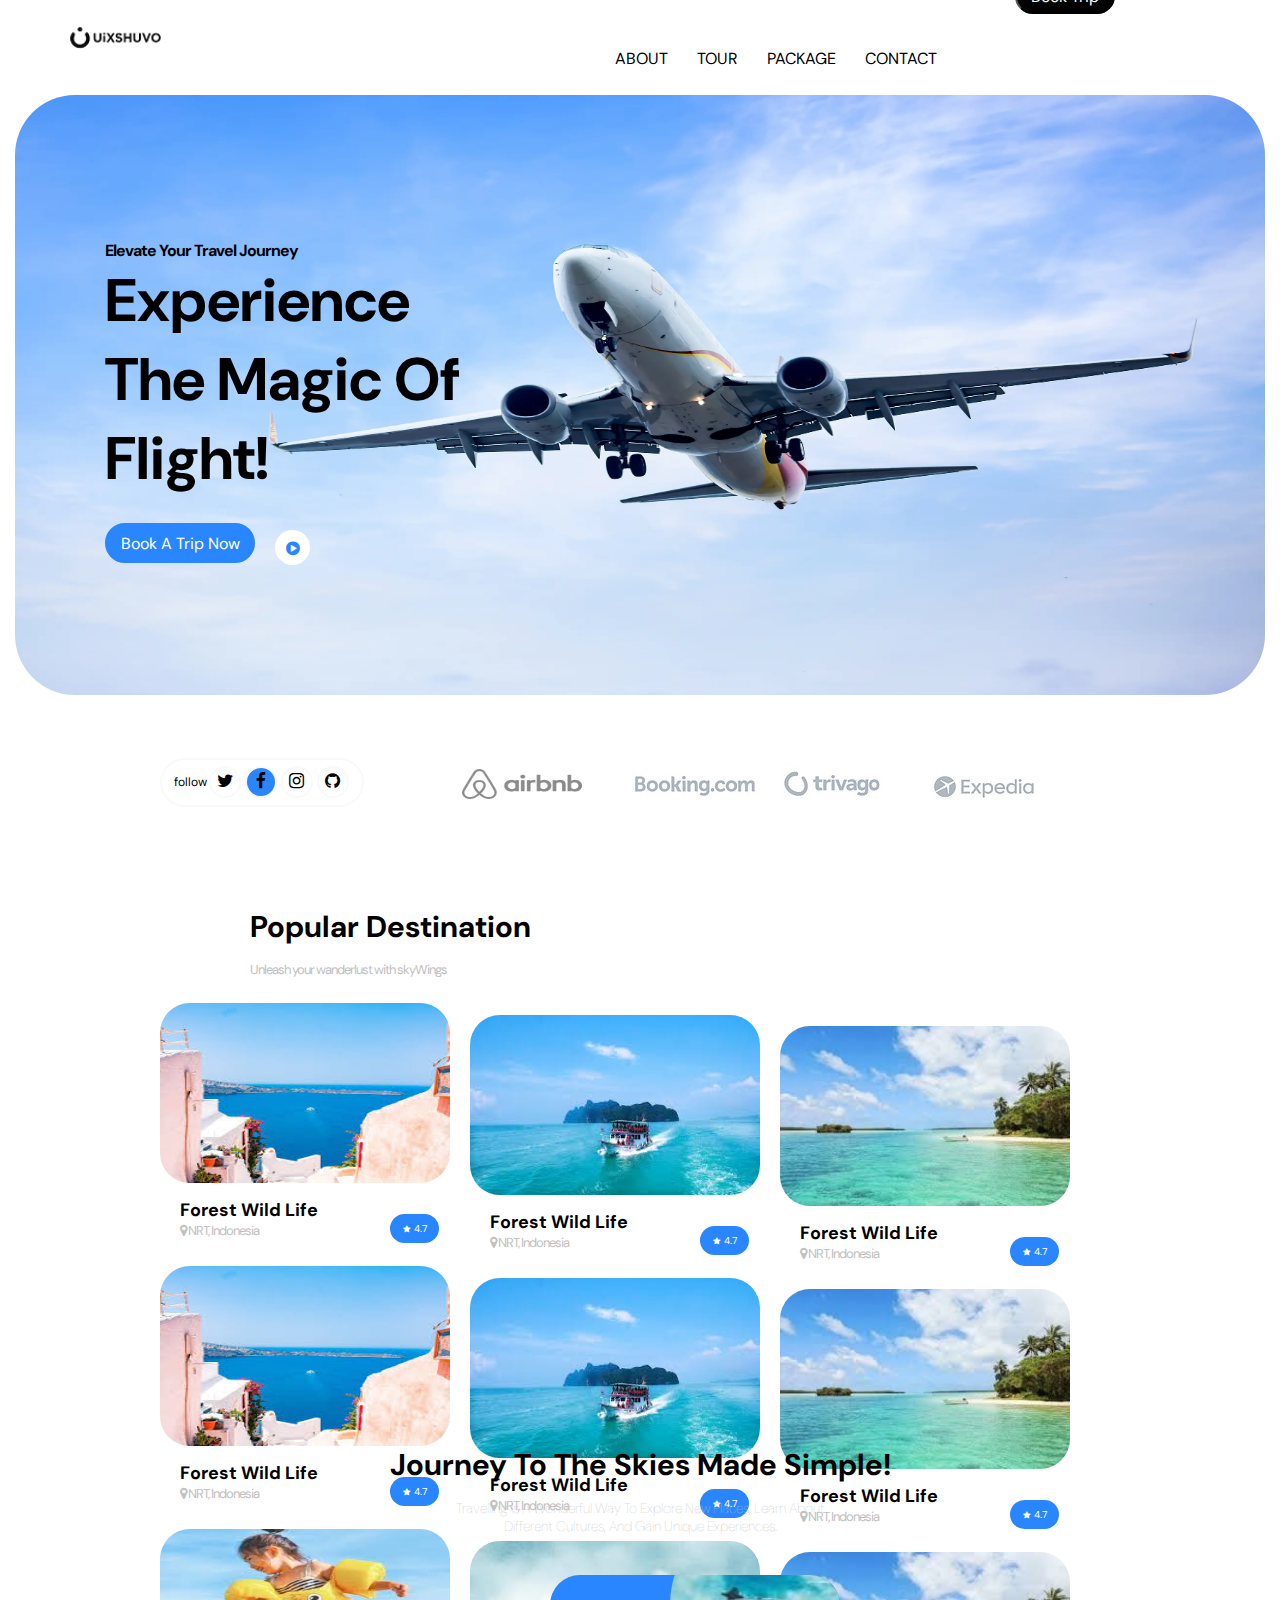
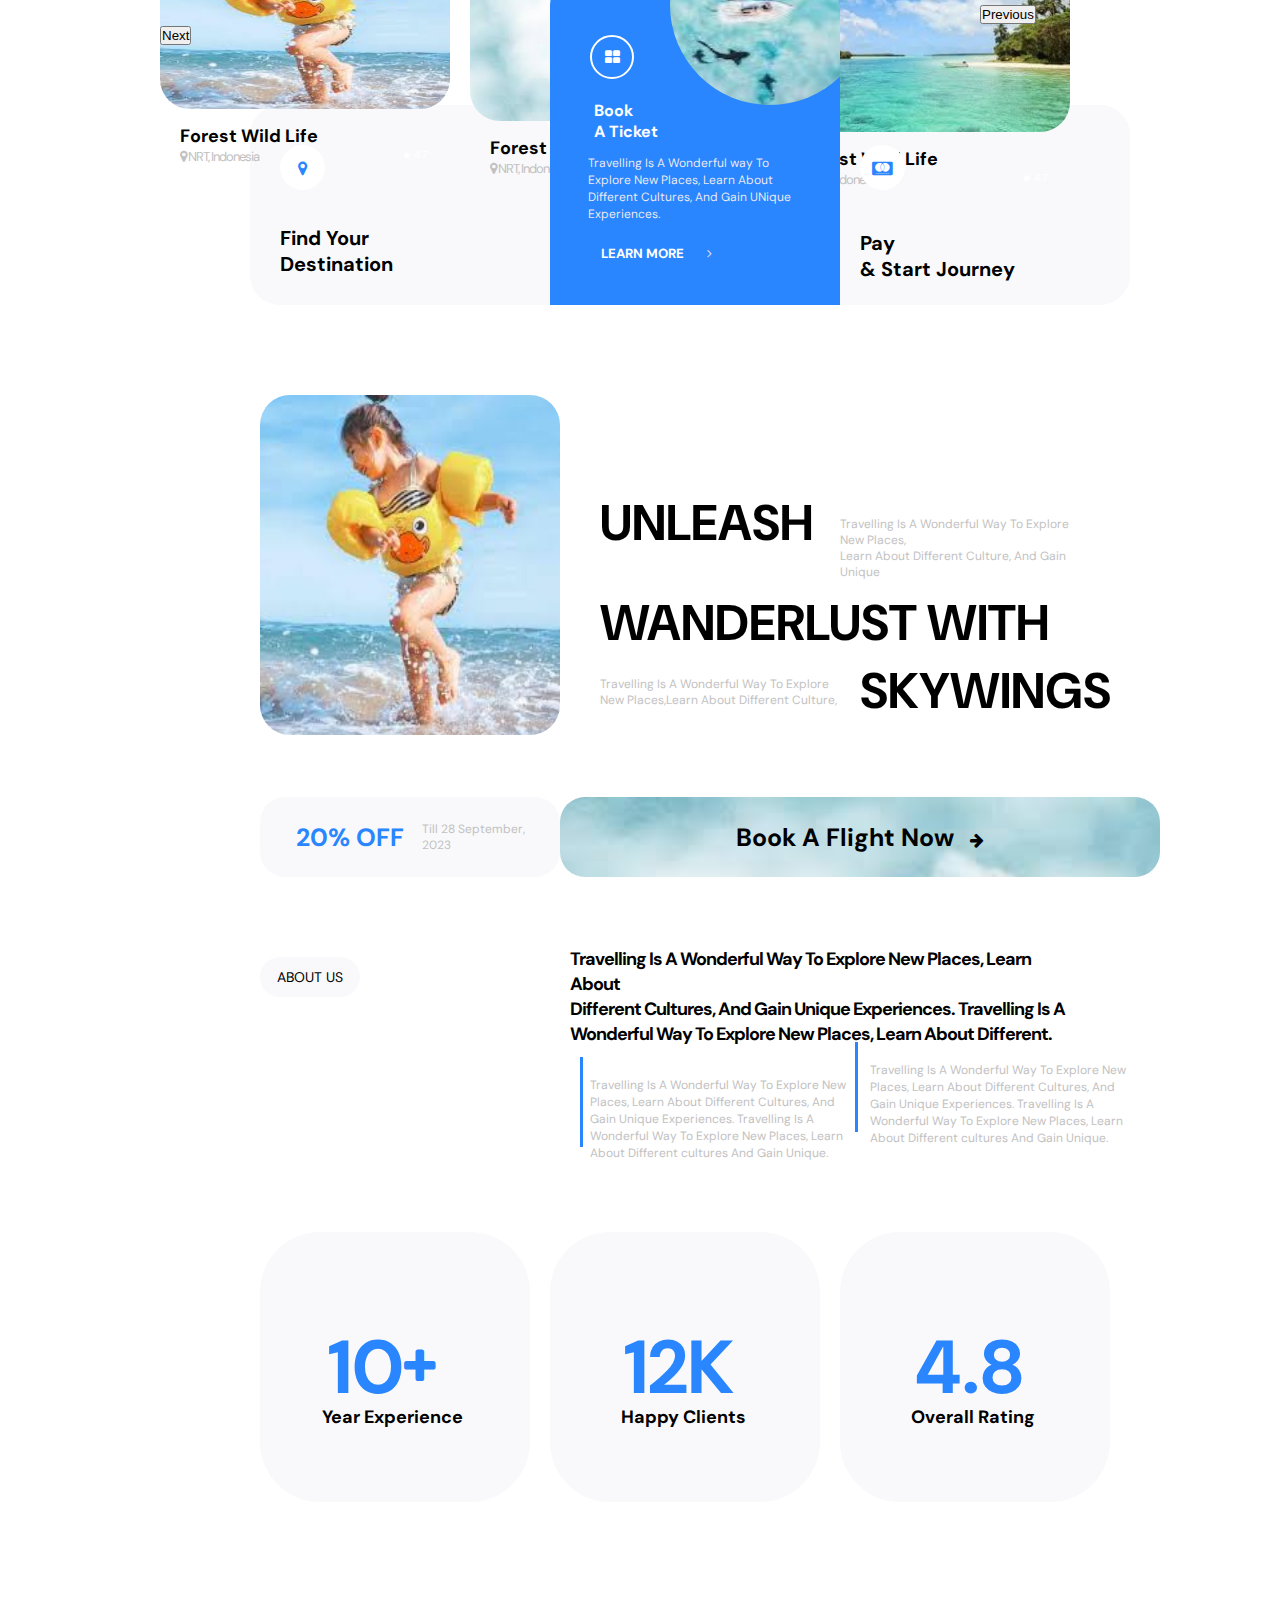
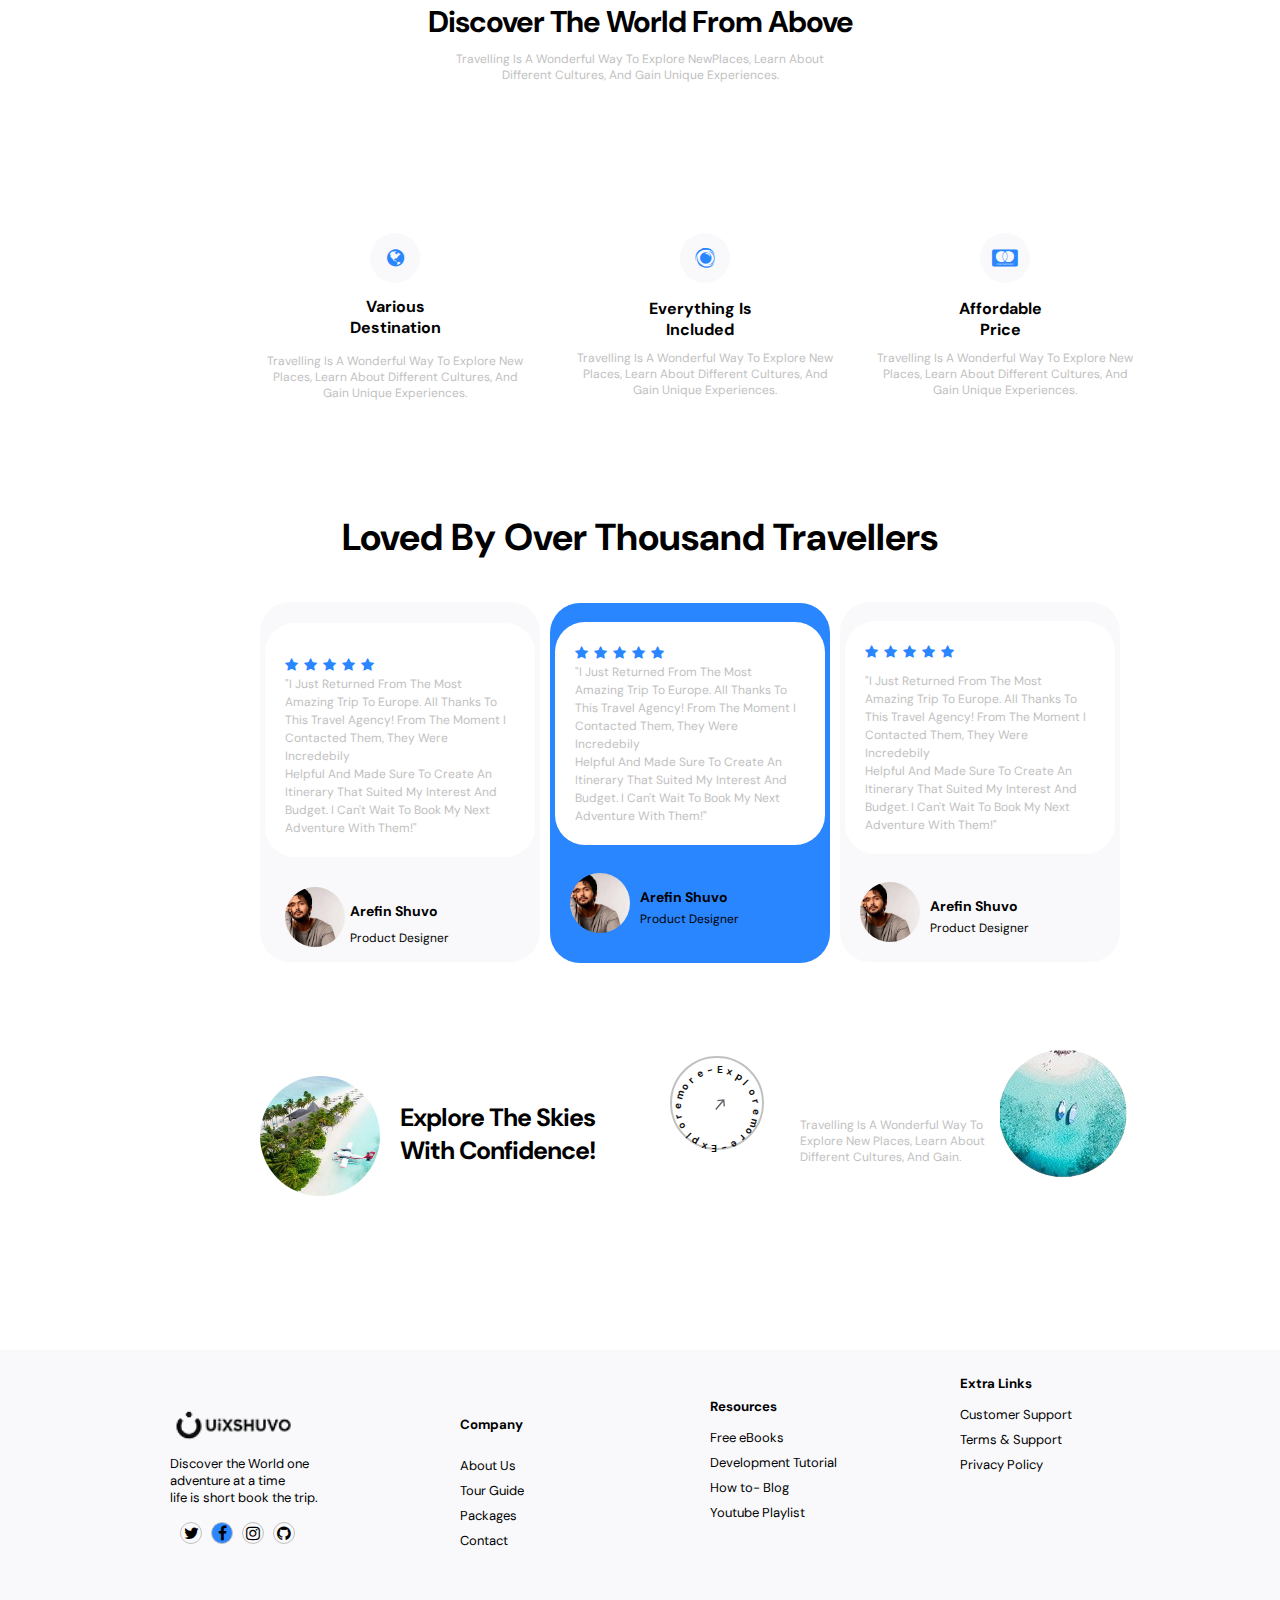
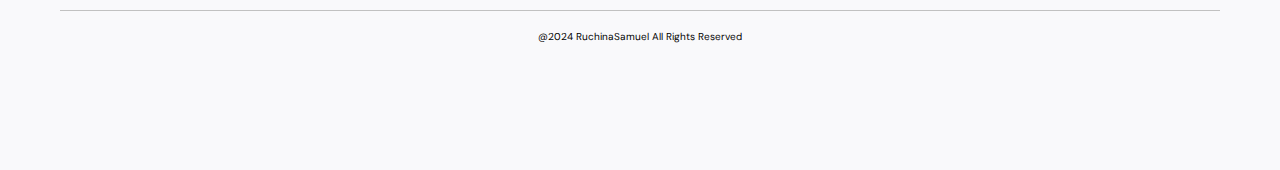
<file: index.html>
<!DOCTYPE html>
<html lang="en">
<head>
<meta charset="UTF-8">
<meta name="viewport" content="width=device-width, initial-scale=1.0">
<title>LANDING PAGE</title>
<link href="https://cdn.jsdelivr.net/npm/bootstrap@5.0.2/dist/css/bootstrap.min.css" rel="stylesheet" integrity="sha384-EVSTQN3/azprG1Anm3QDgpJLIm9Nao0Yz1ztcQTwFspd3yD65VohhpuuCOmLASjC" crossorigin="anonymous">






<link rel="stylesheet" href="index.css">
<link rel="preconnect" href="https://fonts.googleapis.com">
<link rel="preconnect" href="https://fonts.gstatic.com" crossorigin>
<link href="https://fonts.googleapis.com/css2?family=DM+Sans:ital,opsz,wght@0,9..40,100..1000;1,9..40,100..1000&display=swap" rel="stylesheet">
<link rel="stylesheet" href="https://stackpath.bootstrapcdn.com/font-awesome/4.7.0/css/font-awesome.min.css">

<link rel="stylesheet" href="https://fonts.googleapis.com/css2?family=Material+Symbols+Outlined:opsz,wght,FILL,GRAD@24,400,0,0&icon_names=arrow_right_alt" />
</head>
<body>
<div class="header-body">
<header>
<div class="header-img">
<img src="img-logo.png">
</div>

<div class="header-content">
<ul>
<li><a>ABOUT</a></li>
<li><a>TOUR</a></li>
<li><a>PACKAGE</a></li>
<li><a> CONTACT</a></li>
</ul>
<div class="btn">
<button><a>Book Trip</a></button>
</div>
</div>
</header>
</div>

<div class="img-container">
<div class="img-case"> <img src="images.webp"> </div>
<div class="img-text"><h5>Elevate Your Travel Journey</h5>
<h1>Experience <br> The Magic Of <br> Flight!</h1>
<div class="btn1">
<button><a href="#">Book  A Trip Now</a></button>
<div class="icon">
<i class="fa fa-play-circle" aria-hidden="true"></i>
</div>
</div>
</div>
</div>

<div class="icons">

<ul class="socials">
<p>follow</p>
<li><a href="#"><i class="fa fa-twitter"></i></a></li>
<li class="facebook-icon"><a href="https://www.facebook.cSom/deikonshomepage"><i class="fa fa-facebook"></i></a></li>
<li><a href="https://instagram.com/atuma-foods.spices?igshid=YmMyMTA2M2Y="><i class="fa fa-instagram"></i></a></li>

<li><a href="wa.me/message/NPDLCDP7FADSH1"><i class="fa fa-github" aria-hidden="true"></i></a></li>
</ul>
<div class="logo-container">
<div class="logo1">
<img src="logo1.png">
</div>

<div class="logo2">
<img src="logo2.jpg">
</div>
<div class="logo3">
<img src="logo3.jpg">
</div>
<div class="logo4">
<img src="logo4.jpg">
</div>
</div>
</div>    

<div class="body-container">



<div id="bdy1">
<h2>Popular Destination</h2>
<p>Unleash your wanderlust with skyWings </p>
<!-- ..................................... -->
<div id="carouselExampleControlsNoTouching" class="carousel slide" data-bs-touch="false" data-bs-interval="false">
<div class="carousel-inner">
<div class="carousel-item active">
<div class="carousel-img">
<img src="img 2.jpeg"  alt="...">
<h4 class="text1">Forest Wild Life</h4>
<p class="text"><i class="fa fa-map-marker" aria-hidden="true"></i> NRT, Indonesia</p>

<div class="sec-icon"><i class="fa fa-star fa-sm" aria-hidden="true"></i>  <small style="font-size: 10px;"> 4.7</small></div>

</div>
<div class="carousel-img1"><img src="img 1.jpeg" alt="...">
<h4 class="text1">Forest Wild Life</h4>
<p class="text"><i class="fa fa-map-marker" aria-hidden="true"></i> NRT, Indonesia</p>

<div class="sec-icon"><i class="fa fa-star fa-sm" aria-hidden="true"></i>  <small style="font-size: 10px;"> 4.7</small></div>
</div> 
<div class="carousel-img2"><img src="img 3.jpeg"  alt="..."> 
<h4 class="text1">Forest Wild Life</h4>
<p class="text"><i class="fa fa-map-marker" aria-hidden="true"></i> NRT, Indonesia</p>

<div class="sec-icon"><i class="fa fa-star fa-sm" aria-hidden="true"></i>  <small style="font-size: 10px;"> 4.7</small></div>
</div>
</div>


<div class="carousel-item">


<div class="carousel-img">
<img src="img 2.jpeg"  alt="...">
<h4 class="text1">Forest Wild Life</h4>
<p class="text"><i class="fa fa-map-marker" aria-hidden="true"></i> NRT, Indonesia</p>

<div class="sec-icon"><i class="fa fa-star fa-sm" aria-hidden="true"></i>  <small style="font-size: 10px;"> 4.7</small></div>

</div>
<div class="carousel-img1"><img src="img 1.jpeg" alt="...">
    <h4 class="text1">Forest Wild Life</h4>
    <p class="text"><i class="fa fa-map-marker" aria-hidden="true"></i> NRT, Indonesia</p>
    
    <div class="sec-icon"><i class="fa fa-star fa-sm" aria-hidden="true"></i>  <small style="font-size: 10px;"> 4.7</small></div>
</div> 
    <div class="carousel-img2"><img src="img 3.jpeg"  alt="..."> 
        <h4 class="text1">Forest Wild Life</h4>
        <p class="text"><i class="fa fa-map-marker" aria-hidden="true"></i> NRT, Indonesia</p>
        
        <div class="sec-icon"><i class="fa fa-star fa-sm" aria-hidden="true"></i>  <small style="font-size: 10px;"> 4.7</small></div>
    </div>
</div>
<div class="carousel-item">
<div class="carousel-img">
<img src="img 7.jpeg"  alt="...">
<h4 class="text1">Forest Wild Life</h4>
<p class="text"><i class="fa fa-map-marker" aria-hidden="true"></i> NRT, Indonesia</p>

<div class="sec-icon"><i class="fa fa-star fa-sm" aria-hidden="true"></i>  <small style="font-size: 10px;"> 4.7</small></div>

</div>
<div class="carousel-img1"><img src="img 5.jpeg" alt="...">
    <h4 class="text1">Forest Wild Life</h4>
    <p class="text"><i class="fa fa-map-marker" aria-hidden="true"></i> NRT, Indonesia</p>
    
    <div class="sec-icon"><i class="fa fa-star fa-sm" aria-hidden="true"></i>  <small style="font-size: 10px;"> 4.7</small></div>
</div> 
    <div class="carousel-img2"><img src="img 3.jpeg"  alt="..."> 
        <h4 class="text1">Forest Wild Life</h4>
        <p class="text"><i class="fa fa-map-marker" aria-hidden="true"></i> NRT, Indonesia</p>
        
        <div class="sec-icon"><i class="fa fa-star fa-sm" aria-hidden="true"></i>  <small style="font-size: 10px;"> 4.7</small></div>
    </div>
</div>
</div>
<div class="btn-container">
<button class="carousel-control-prev " type="button" data-bs-target="#carouselExampleControlsNoTouching" data-bs-slide="prev">
<span id="span1" class="carousel-control-prev-icon " aria-hidden="true"></span>
<span  class="visually-hidden">Previous</span>
</button>
</div>
<button class="carousel-control-next" type="button" data-bs-target="#carouselExampleControlsNoTouching" data-bs-slide="next">
<span id="span2" class="carousel-control-next-icon" aria-hidden="true"></span>
<span class="visually-hidden">Next</span>
</button>
</div> 
</div>



<!-- .............................................. -->

<!-- <div class="icon1"><i class="fa fa-chevron-left" aria-hidden="true"></i>
</div>
<div class="icon2"><i class="fa fa-chevron-right" aria-hidden="true"></i></div>

<div id="img-section">
<div id="sec1">
<img src="img 10.jpeg">
<h4>Forest Wild Life</h4>
<p><i class="fa fa-map-marker" aria-hidden="true"></i> NRT, Indonesia</p>

<div class="sec-icon"><i class="fa fa-star fa-sm" aria-hidden="true"></i>  <small style="font-size: 10px;"> 4.7</small></div>
</div>
</div>


<div id="sec2">
<img src="img 2.jpeg">
<h4>Forest Wild Life</h4>
<p><i class="fa fa-map-marker" aria-hidden="true"></i> NRT, Indonesia</p>

<div class="sec-icon"><i class="fa fa-star fa-sm" aria-hidden="true"></i>  <small style="font-size: 10px;"> 4.7</small></div>
</div>


<div id="sec3">
<img src="img 3.jpeg">
<h4>Forest Wild Life</h4>
<p><i class="fa fa-map-marker" aria-hidden="true"></i> NRT, Indonesia</p>

<div class="sec-icon"><i class="fa fa-star fa-sm" aria-hidden="true"></i>  <small style="font-size: 10px;"> 4.7</small></div>
</div> -->







<!-- section ends -->

<div id="bdy2">
<div class="paragraph1"><h2>Journey To The Skies Made Simple!</h2></div>
<div class="bdy2-para"><p>Travelling Is A Wonderful Way To Explore New Places, Learn About <br> Different Cultures, And Gain Unique Experiences.</p></div>
<div class="div-container">

<div class="box1"> 
<div class="box1-icon"><i class="fa fa-map-marker" aria-hidden="true"></i></div>
<h4>Find Your <br> Destination</h4>

</div>

<div class="box2">
<div class="img-case"><img src="img 6.jpg"> </div>
<div class="box2-icon"><i class="fa fa-th-large" aria-hidden="true"></i></div>
<h4>Book <br> A Ticket</h4>
<p>Travelling Is A Wonderful way To <br> Explore New Places, Learn About <br> Different Cultures, And Gain UNique <br>Experiences.</p>
<h5>LEARN MORE  <i class="fa fa-angle-right" aria-hidden="true"></i></h5>
</div>

<div class="box3">
<div class="box3-icon3"> <i class="fa fa-cc-mastercard" aria-hidden="true"></i></div>
<h4>Pay <br> & Start Journey</h4>
</div>
</div>
</div>

<!-- section 3 -->
<div class="bdy3">
<div class="bdy3-img"><img src="img 7.jpeg"> 
</div>
<div class="bdy3-text">
<div id="text1">
<h1>UNLEASH </h1> <p>Travelling Is A Wonderful Way To Explore New Places, <br> Learn About Different Culture, And Gain Unique</p></div>

<div class="text2"><h1>WANDERLUST WITH</h1></div>
<div class="text3"> <p>Travelling Is A Wonderful Way To Explore <br> New Places,Learn About Different Culture,</p> <h1> SKYWINGS</h1></div>
</div>
<div class="bdy3-box"><h4>20% OFF</h4>
<p>Till 28 September, <br> 2023</p>
</div>

<div class="bdy3-box2"><h3>Book A Flight Now <i class="fa fa-arrow-right fa-3x" aria-hidden="true"></i></h2></div>
</div>

<!-- section 4 -->
<div class="bdy4">
<div class="bdy4-text">ABOUT US</div>
<h4>Travelling Is A Wonderful Way To Explore New Places, Learn About <br> Different Cultures, And Gain Unique Experiences. Travelling Is A <br> Wonderful Way To Explore New Places, Learn About Different.</h4>


<div class="bdy4-text1"><p>Travelling Is A Wonderful Way To Explore New <br> Places, Learn About  Different Cultures, And <br>Gain Unique Experiences. Travelling Is A <br> Wonderful Way To Explore New Places, Learn <br> About Different cultures And Gain Unique.</p></div>
<div class="line1"></div>

<div class="bdy4-text2"><p>Travelling Is A Wonderful Way To Explore New <br> Places, Learn About  Different Cultures, And <br>Gain Unique Experiences. Travelling Is A <br> Wonderful Way To Explore New Places, Learn <br> About Different cultures And Gain Unique.</p></div>
<div class="line2"></div>
</div>

<!-- section 4 -->
<div class="bdy5">
<div class="bdy5-div"><h1>10 </h1> <i class="fa fa-plus" aria-hidden="true"></i>
<h5>Year Experience</h5>
</div>
<div class="bdy5-div1"><h1>12K</h1> 
<h5>Happy Clients</h5></div>

<div class="bdy5-div2"><h1>4.8</h1> 
<h5>Overall Rating</h5></div>
</div>

<!-- section 5 -->
<div class="bdy6">
    <div class="bdy6-text">
        <h2> Discover The World From Above</h2>
        <p>Travelling Is A Wonderful Way To Explore NewPlaces, Learn About <br>  Different Cultures, And Gain Unique Experiences. </p>
    </div>
 </div>
<!-- ................................. -->
<div class="bdy6-div">
<div class="bdy6-div1"> <div class="div1-icon"><i class="fa fa-globe" aria-hidden="true"></i>  
</div>
<div class="icon-text">
<h5>Various <br> Destination</h5>
<p>Travelling Is A Wonderful Way To Explore New <br>Places, Learn About Different Cultures, And <br> Gain Unique Experiences. </p>
</div>    
</div>


<!-- ........................ -->
<div class="bdy6-div2"> <div class="div2-icon"><i class="fa fa-eercast" aria-hidden="true"></i>
</div>
<div class="icon-text1">
<h5>Everything Is <br> Included</h5>
<p>Travelling Is A Wonderful Way To Explore New <br>Places, Learn About Different Cultures, And <br> Gain Unique Experiences. </p>
</div>    
</div>

<!-- .............................. -->
<div class="bdy6-div3"> <div class="div3-icon"><i class="fa fa-cc-mastercard" aria-hidden="true"></i>
</div>
<div class="icon-text2">
<h5>Affordable <br> Price</h5>
<p>Travelling Is A Wonderful Way To Explore New <br>Places, Learn About Different Cultures, And <br> Gain Unique Experiences. </p>
</div>    
</div>
</div> 

<!-- ............................ -->
<div class="bdy7">
<div class="bdy7-text">
<h2>Loved By Over Thousand Travellers</h2>
</div>
<div class="bdy7-col1">
<div class="bdy7-content">
<i class="fa fa-star" aria-hidden="true"></i>
<i class="fa fa-star" aria-hidden="true"></i>
<i class="fa fa-star" aria-hidden="true"></i>
<i class="fa fa-star" aria-hidden="true"></i>
<i class="fa fa-star" aria-hidden="true"></i>

<div class="bdy7-contenttext">
<p>"I Just Returned From The Most <br> Amazing Trip To Europe. All Thanks To <br> This Travel Agency! From The Moment I <br> Contacted Them, They Were Incredebily <br> Helpful And Made Sure To Create An <br> Itinerary That Suited My Interest And <br> Budget. I Can't Wait To Book My Next <br> Adventure With Them!" </p>
</div>
</div>
</div>
<div class="img-case">
    <div class="img-container"><img src="img dp.jpg"></div>
<h4>Arefin Shuvo</h4>
<p>Product Designer</p>
</div>


<!-- ................... -->
 <div class="col2-container">
<div class="bdy7-col2">
<div class="bdy7-content1">
<i class="fa fa-star" aria-hidden="true"></i>
<i class="fa fa-star" aria-hidden="true"></i>
<i class="fa fa-star" aria-hidden="true"></i>
<i class="fa fa-star" aria-hidden="true"></i>
<i class="fa fa-star" aria-hidden="true"></i>
<div class="bdy7-contenttext1">
<p>"I Just Returned From The Most <br> Amazing Trip To Europe. All Thanks To <br> This Travel Agency! From The Moment I <br> Contacted Them, They Were Incredebily <br> Helpful And Made Sure To Create An <br> Itinerary That Suited My Interest And <br> Budget. I Can't Wait To Book My Next <br> Adventure With Them!" </p>
</div>
</div>
</div>
<div class="img-case1"><img src="img dp.jpg">
<h4>Arefin Shuvo</h4>
<p>Product Designer</p>
</div>
</div>
<!-- .......................... -->
<div class="col3-container">
<div class="bdy7-col3">
<div class="bdy7-content2">
<i class="fa fa-star" aria-hidden="true"></i>
<i class="fa fa-star" aria-hidden="true"></i>
<i class="fa fa-star" aria-hidden="true"></i>
<i class="fa fa-star" aria-hidden="true"></i>
<i class="fa fa-star" aria-hidden="true"></i>
<div class="bdy7-contenttext2">
<p>"I Just Returned From The Most <br> Amazing Trip To Europe. All Thanks To <br> This Travel Agency! From The Moment I <br> Contacted Them, They Were Incredebily <br> Helpful And Made Sure To Create An <br> Itinerary That Suited My Interest And <br> Budget. I Can't Wait To Book My Next <br> Adventure With Them!" </p>
</div>
</div>
</div>
<div class="img-case2"><img src="img dp.jpg">
<h4>Arefin Shuvo</h4>
<p>Product Designer</p>
</div>
</div>
</div>
<!-- ......................... -->
<div class="bdy8">
<div class="bdy8-imgcase"><img src="img 8.jpeg">
</div>
<div class="bdy8-text">
<h5>Explore The Skies <br> With Confidence!</h5>
</div>

</div> 


<div class="bdy8-text2">
    <p>Travelling Is A Wonderful Way To <br> Explore New Places, Learn About <br>Different Cultures, And  Gain. </p>
    <img src="imaages2.png">
</div>


<div class="bdy8-text1">
    <p>
        <!-- Split each character into its own span to rotate it -->
        <span>E</span>
        <span>x</span>
        <span>p</span>
        <span>l</span>
        <span>o</span>
        <span>r</span>
        <span>e</span>
        <span>m</span>
        <span>o</span>
        <span>r</span>
        <span>e</span>
         <span>-</span>
        <span>E</span>
        <span>x</span>
        <span>p</span>
        <span>l</span>
        <span>o</span>
        <span>r</span>
        <span>e</span>
        <span>m</span>
        <span>o</span>
        <span>r</span>
        <span>e</span>
        <span>-</span>
         <span> </span>
    
     
    </p>
   <div class="speed"> 

    <svg xmlns="http://www.w3.org/2000/svg" height="25px" viewBox="0 -960 960 960" width="20px" fill="#5f6368"><path d="m560-241.33-47.33-47.34L672-448H160v-66.67h512l-160-160L559.33-722 800-481.33l-240 240Z"/></svg>
    </div> 
  
</div>
</div>

<div class="footer-container">
<footer>
    <div class="footer-logo">
 <div class="footer-img"><img src="img-logo.png"></div>
 <div class="footer-text"><p>Discover the World one <br>adventure at a time <br> life is short book the trip.</p></div>
    </div>

<div class="footer-icons">

<ul class="footer-socials">
<li><a href="#"><i class="fa fa-twitter"></i></a></li>
<li class="facebook-icon"><a href="https://www.facebook.cSom/deikonshomepage"><i class="fa fa-facebook"></i></a></li>
<li><a href="https://instagram.com/atuma-foods.spices?igshid=YmMyMTA2M2Y="><i class="fa fa-instagram"></i></a></li>

<li><a href="wa.me/message/NPDLCDP7FADSH1"><i class="fa fa-github" aria-hidden="true"></i></a></li>
</ul>
</div>    


<div class="footer-content">
    <h5>Company</h5>
<ul>
<li><a>About Us</a></li>
<li><a>Tour Guide</a></li>
<li><a>Packages</a></li>
<li><a> Contact</a></li>
</ul>
</div>  
 

<div class="footer-content1">
    <h5>Resources</h5>
<ul>
<li><a>Free eBooks</a></li>
<li><a>Development Tutorial</a></li>
<li><a>How to- Blog</a></li>
<li><a> Youtube Playlist</a></li>
</ul>
</div> 

<div class="footer-content2">
    <h5>Extra Links</h5>
<ul>
<li><a>Customer Support</a></li>
<li><a>Terms & Support</a></li>
<li><a>Privacy Policy</a></li>
</ul>
</div> 

     
</footer>
<div class="btm-footer"> <p> @2024 RuchinaSamuel All Rights Reserved </p></div> 
</div>


<!-- ................................. -->

 

<script src="https://cdn.jsdelivr.net/npm/@popperjs/core@2.9.2/dist/umd/popper.min.js" integrity="sha384-IQsoLXl5PILFhosVNubq5LC7Qb9DXgDA9i+tQ8Zj3iwWAwPtgFTxbJ8NT4GN1R8p" crossorigin="anonymous"></script>
    <script src="https://cdn.jsdelivr.net/npm/bootstrap@5.0.2/dist/js/bootstrap.min.js" integrity="sha384-cVKIPhGWiC2Al4u+LWgxfKTRIcfu0JTxR+EQDz/bgldoEyl4H0zUF0QKbrJ0EcQF" crossorigin="anonymous"></script> 
</body>
</html>
</file>
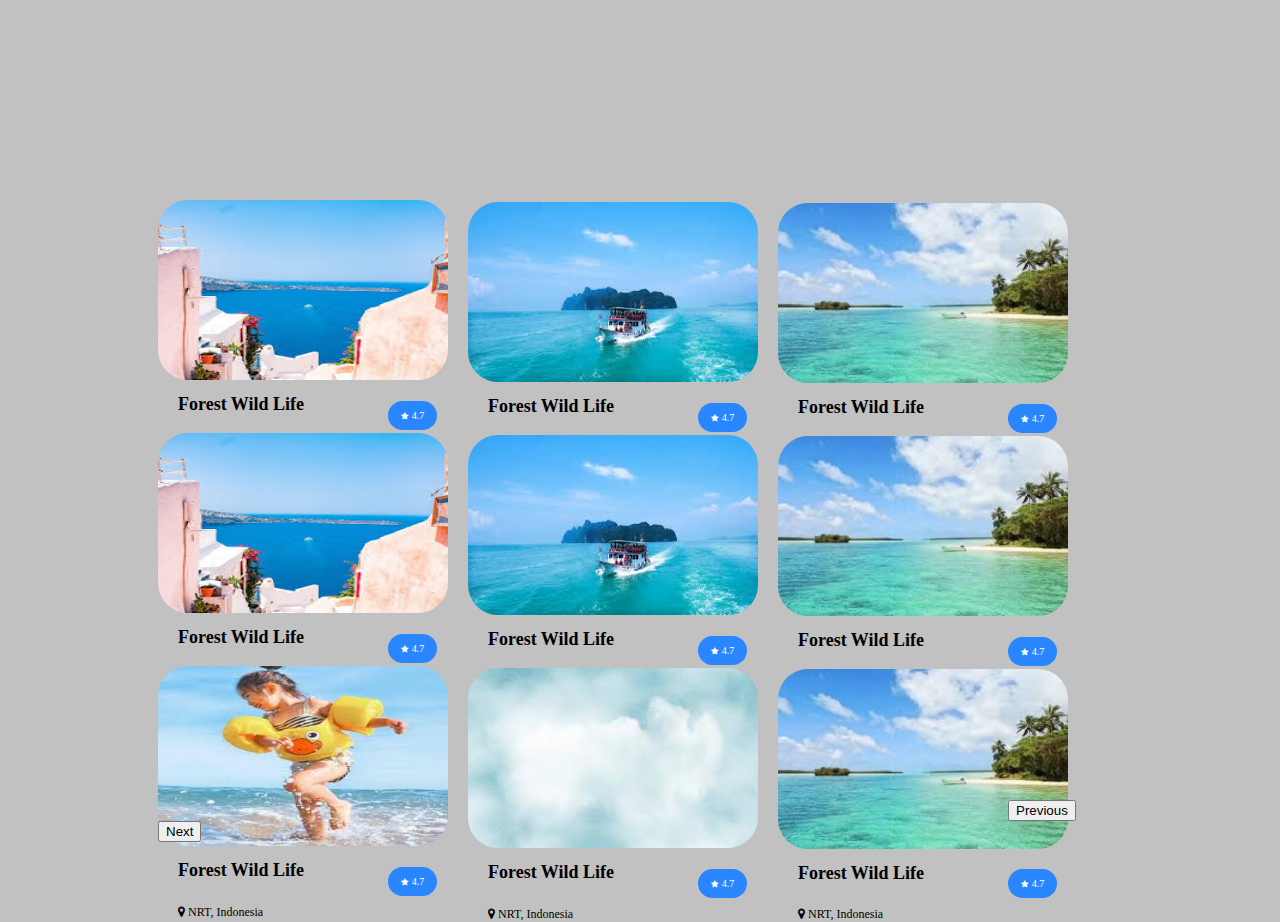
<file: index2.html>
<!DOCTYPE html>
<html lang="en">
<head>
    <meta charset="UTF-8">
    <meta name="viewport" content="width=device-width, initial-scale=1.0">
    <title>Document</title>
    <link href="https://cdn.jsdelivr.net/npm/bootstrap@5.0.2/dist/css/bootstrap.min.css" rel="stylesheet" integrity="sha384-EVSTQN3/azprG1Anm3QDgpJLIm9Nao0Yz1ztcQTwFspd3yD65VohhpuuCOmLASjC" crossorigin="anonymous">


    <link rel="preconnect" href="https://fonts.googleapis.com">
    <link rel="preconnect" href="https://fonts.gstatic.com" crossorigin>
    <link href="https://fonts.googleapis.com/css2?family=DM+Sans:ital,opsz,wght@0,9..40,100..1000;1,9..40,100..1000&display=swap" rel="stylesheet">
    <link rel="stylesheet" href="https://stackpath.bootstrapcdn.com/font-awesome/4.7.0/css/font-awesome.min.css">





    <link rel="stylesheet" href="index2.css">
   
</head>
<body>
    <div id="carouselExampleControlsNoTouching" class="carousel slide" data-bs-touch="false" data-bs-interval="false">
        <div class="carousel-inner">
          <div class="carousel-item active">
            <div class="carousel-img">
           <img src="img 2.jpeg"  alt="...">
           <h4 class="text1">Forest Wild Life</h4>
           <p class="text"><i class="fa fa-map-marker" aria-hidden="true"></i> NRT, Indonesia</p>
           
           <div class="sec-icon"><i class="fa fa-star fa-sm" aria-hidden="true"></i>  <small style="font-size: 10px;"> 4.7</small></div>
        
        </div>
         <div class="carousel-img1"><img src="img 1.jpeg" alt="...">
            <h4 class="text1">Forest Wild Life</h4>
            <p class="text"><i class="fa fa-map-marker" aria-hidden="true"></i> NRT, Indonesia</p>
            
            <div class="sec-icon"><i class="fa fa-star fa-sm" aria-hidden="true"></i>  <small style="font-size: 10px;"> 4.7</small></div>
        </div> 
            <div class="carousel-img2"><img src="img 3.jpeg"  alt="..."> 
                <h4 class="text1">Forest Wild Life</h4>
                <p class="text"><i class="fa fa-map-marker" aria-hidden="true"></i> NRT, Indonesia</p>
                
                <div class="sec-icon"><i class="fa fa-star fa-sm" aria-hidden="true"></i>  <small style="font-size: 10px;"> 4.7</small></div>
            </div>
          </div>

          
          <div class="carousel-item">


            <div class="carousel-img">
                <img src="img 2.jpeg"  alt="...">
                <h4 class="text1">Forest Wild Life</h4>
                <p class="text"><i class="fa fa-map-marker" aria-hidden="true"></i> NRT, Indonesia</p>
                
                <div class="sec-icon"><i class="fa fa-star fa-sm" aria-hidden="true"></i>  <small style="font-size: 10px;"> 4.7</small></div>
             
             </div>
              <div class="carousel-img1"><img src="img 1.jpeg" alt="...">
                 <h4 class="text1">Forest Wild Life</h4>
                 <p class="text"><i class="fa fa-map-marker" aria-hidden="true"></i> NRT, Indonesia</p>
                 
                 <div class="sec-icon"><i class="fa fa-star fa-sm" aria-hidden="true"></i>  <small style="font-size: 10px;"> 4.7</small></div>
             </div> 
                 <div class="carousel-img2"><img src="img 3.jpeg"  alt="..."> 
                     <h4 class="text1">Forest Wild Life</h4>
                     <p class="text"><i class="fa fa-map-marker" aria-hidden="true"></i> NRT, Indonesia</p>
                     
                     <div class="sec-icon"><i class="fa fa-star fa-sm" aria-hidden="true"></i>  <small style="font-size: 10px;"> 4.7</small></div>
                 </div>
          </div>
          <div class="carousel-item">
            <div class="carousel-img">
                <img src="img 7.jpeg"  alt="...">
                <h4 class="text1">Forest Wild Life</h4>
                <p class="text"><i class="fa fa-map-marker" aria-hidden="true"></i> NRT, Indonesia</p>
                
                <div class="sec-icon"><i class="fa fa-star fa-sm" aria-hidden="true"></i>  <small style="font-size: 10px;"> 4.7</small></div>
             
             </div>
              <div class="carousel-img1"><img src="img 5.jpeg" alt="...">
                 <h4 class="text1">Forest Wild Life</h4>
                 <p class="text"><i class="fa fa-map-marker" aria-hidden="true"></i> NRT, Indonesia</p>
                 
                 <div class="sec-icon"><i class="fa fa-star fa-sm" aria-hidden="true"></i>  <small style="font-size: 10px;"> 4.7</small></div>
             </div> 
                 <div class="carousel-img2"><img src="img 3.jpeg"  alt="..."> 
                     <h4 class="text1">Forest Wild Life</h4>
                     <p class="text"><i class="fa fa-map-marker" aria-hidden="true"></i> NRT, Indonesia</p>
                     
                     <div class="sec-icon"><i class="fa fa-star fa-sm" aria-hidden="true"></i>  <small style="font-size: 10px;"> 4.7</small></div>
                 </div>
          </div>
        </div>
        <div class="btn-container">
        <button class="carousel-control-prev " type="button" data-bs-target="#carouselExampleControlsNoTouching" data-bs-slide="prev">
          <span class="carousel-control-prev-icon " aria-hidden="true"></span>
          <span class="visually-hidden">Previous</span>
        </button>
    </div>
        <button class="carousel-control-next" type="button" data-bs-target="#carouselExampleControlsNoTouching" data-bs-slide="next">
          <span class="carousel-control-next-icon" aria-hidden="true"></span>
          <span class="visually-hidden">Next</span>
        </button>
      </div> 
    </div>




    <script src="https://cdn.jsdelivr.net/npm/@popperjs/core@2.9.2/dist/umd/popper.min.js" integrity="sha384-IQsoLXl5PILFhosVNubq5LC7Qb9DXgDA9i+tQ8Zj3iwWAwPtgFTxbJ8NT4GN1R8p" crossorigin="anonymous"></script>
    <script src="https://cdn.jsdelivr.net/npm/bootstrap@5.0.2/dist/js/bootstrap.min.js" integrity="sha384-cVKIPhGWiC2Al4u+LWgxfKTRIcfu0JTxR+EQDz/bgldoEyl4H0zUF0QKbrJ0EcQF" crossorigin="anonymous"></script> 
</body>
</html>
</file>
<file: index.css>
*{
margin: 0;
padding: 0;
}

body{
max-width: 100%;
height: 100%;
font-family: "DM Sans";
/* padding: 15px; */

}

header{
background-color: #ffffff;
height: 70px;
/* width: 100%; */
display: flex;
justify-content: center;
align-items: center;
padding: 5px;
}


.header-img img{
width: 100px;
margin-left: -100px;
}

.header-content{
margin-left: 450px;
font-family: "DM Sans";
font-size: Regular;
margin-top: 15px;


}

.header-content li{
list-style: none;
margin-right: 25px;
display: inline-block;

}

.header-content .btn{
margin-left: 400px;
height: 30px;
width: 100px;
margin-top: -90px;


}

.btn button{
font-family: "DM Sans", sans-serif ;
font-size: medium;
color: #ffffff;
border-radius: 20px;
background-color: black;
height: 35px;
width: 100px;

}

.img-container{
  padding: 15px;
}
.img-container .img-case img{
height: 600px;
width: 100%;
border-radius: 60px;

}


.img-container .img-text{
margin-top: -460px;
margin-left: 90px;



}

.img-container .img-text h5{
letter-spacing: -1px;
font-size: medium;
font-family: "DM Sans", sans-serif ;
font-style: normal;

}

.img-container .img-text h1{
font-size: 60px;
font-family: "DM Sans", sans-serif ;
font-style: normal;
font-weight: bold;

}

.img-container .btn1{
height: 40px;
width: 150px;
margin-top: 25px;


}

.btn1 button{
font-family: "DM Sans", sans-serif ;
font-size: medium;
border: 2px solid #2986fe;
border-radius: 20px;
background-color: #2986fe;
height: 40px;
width: 150px;


}

.btn1 button a{
text-decoration: none;
color: #ffffff;


}

.btn1 .icon{
height: 35px;
width: 35px;
background-color: white;
margin-left: 170px;
border-radius: 50%;
position: absolute;
margin-top: -33px;
display: flex;
justify-content: center;
align-items: center;
}


.btn1 .icon i{
color: #2986fe;  
}


.socials{
list-style: none;
display: flex;
align-items: center;
justify-content: center;
margin: -1.5rem 3rem 0;
margin-top: 5px;

}

.socials li{
margin: 1px 2px ;

}


.socials a{
text-decoration: none;
color: black;
}

.socials a i{
font-size: 1.1rem;
transition: color .4s ease;
background-color: #ffffff;
border-radius: 50%;
border: 2px solid #f9f9fb;
height: 28px;
width: 28px;
display: flex;
align-items: center;
justify-content: center;

}

.socials .facebook-icon a i{
background-color: #2986fe;
}

.socials a:hover i{
color: red;
}

.icons{
margin-left: 160px;
height: 45px;
width: 200px;
margin-top: 180px;
border: 2px solid #f9f9fb;
border-radius: 30px; 
} 
.icons p{
font-family:"DM Sans", sans-serif  ;
font-size: 12px;
font-weight: normal;
}

.logo-container{
margin-left: 300px;
margin-top: -30px;
}


.logo1 img{
height: 30px;
width: 120px;
}

.logo2 {
margin-left: 170px;
margin-top: -40px;
}

.logo3 {
margin-left: 320px;
margin-top: -50px;
}


.logo4 {
margin-left: 470px;
margin-top: -50px;
}

.body-container{
margin-top: 50px;
}




#bdy1{
padding: 50px;
margin-left: 200px;
margin-right: 200px;
}

#bdy1 h2{
font-family: "DM Sans", sans-serif;
margin-bottom: 15px;
font-size: 30px;
font-weight: bold;
}

#bdy1 p{
font-size: 13px;
font-family: "DM Sans", sans-serif;
margin-bottom: 25px;
color: #c1c1c1;
letter-spacing: -1px;
}







/* ..................................... */

#carouselExampleControlsNoTouching{
  /* margin-top: 200px; */
  margin-left: -90px;
  margin-right: -90px;
}

.carousel-inner{
  height: 600px;
  width: 100%;
  
}


.carousel-inner img{
  width: 290px;
   height: 180px;
  border-radius: 30PX;
  margin-right: 25px;
}

button span {
  margin-top: -650px;
 
}

button #span1{
  background-color: #c1c1c1;
  border-radius: 50%;
  height: 30px;
  width: 30px;
  
}

button #span2{
  background-color: #101010;
  border-radius: 50%;
  height: 30px;
  width: 30px;
  
}

.carousel-control-prev{
  margin-left: 820px; 

}





.carousel-img1{
  margin-top: -228px;
  margin-left: 310px;
} 

.carousel-img2{
  margin-top: -229px;
  margin-left: 620px;
 

} 

.sec-icon{
  height: 25px;
  width: 45px;
  background-color: #2986fe;
  border-radius: 20px;
  padding: 2px;
  text-align: center;
  margin-left: 230px;
  margin-top: -50px;
 
  
  } 
  
  .sec-icon i, small{
  margin-top: 9px;
  color: #ffffff;
  font-size: 8px;
  }
  .text1{
  margin-left: 20px; 
  margin-top: 10px;
  font-size: 18px;
  } 



.text{
  font-size: 12px;
  margin-left: 20px;
}







/* ............................................ */
/* #bdy1 #img1{
position: relative;
top: -70px;
width: 100px;
height: 100px;
margin-left: 600px;
}
.icon1{
background-color: #f9f9fb;
width: 40px;
height: 40px;
text-align: center;
border-radius: 50%;
margin-top: -70px;
margin-left: 800px;

}

.icon1 i{
margin-top: 15px;
}

.icon2{
background-color: #101010;
width: 40px;
height: 40px;
text-align: center;
border-radius: 50%;
margin-top: -37px;
margin-left: 860px;

}

.icon2 i{
margin-top: 15px;
color: white;
}


#img-section{
margin-top: 35px;  
}



/* image section 1 */

/* #sec1 img{
border-radius: 35px;  
width: 290px;
height: 180px;
}

.sec-icon{
height: 25px;
width: 45px;
background-color: #2986fe;
border-radius: 20px;
padding: 2px;
text-align: center;
margin-top: -65px;
margin-left: 230px;

}

.sec-icon i, small{
margin-top: 9px;
color: #ffffff;
font-size: 8px;
}
#sec1 h4{
margin-left: 20px; 
margin-top: 10px;
font-size: 18px;
}

#sec1 p{
margin-left: 20px;
margin-top: 10px;
color: #c1c1c1

} */




/* sec 2 */
/* #sec2{
margin-left: 315px;
margin-top: -225px;

}

#sec2 img{
border-radius: 35px;  
width: 290px;
height: 180px;

}

#sec2 h4{
margin-left: 20px; 
margin-top: 10px;
font-size: 18px;
} 
.sec-icon i, small{
margin-top: 9px;
color: #ffffff;
font-size: 8px;
}

#sec2 p{
margin-left: 25px;
margin-top: 10px;
color: #c1c1c1
} */




/* sec 3 */

/* #sec3{
margin-left: 630px;
margin-top: -225px;
}

#sec3 img{
border-radius: 35px;  
width: 290px;
height: 180px;

}


#sec3 h4{
margin-left: 20px; 
margin-top: 10px;
font-size: 18px;
} 
.sec-icon i, small{
margin-top: 9px;
color: #ffffff;
font-size: 8px;
}

#sec3 p{
margin-left: 25px;
margin-top: 10px;
color: #c1c1c1

}  */


/* bdy2 start */

#bdy2{
margin-top: -250px;
text-align: center;
}

#bdy2 .paragraph1 h2{
font-weight: bold;
font-size: 30px;
font-family: "DM Sans", sans-serif;
}

#bdy2 .bdy2-para{
font-weight: lighter;
font-size: 14px;
font-family: "DM Sans", sans-serif;
color: #c1c1c1;
margin-top: 15px;
}

.div-container{
padding: 50px;
margin-left: 200px;
margin-right: 200px;  
margin-top: 120px;
}

.div-container .box1{
height: 200px;
width: 300px;
background-color: #f9f9fb;
border-top-left-radius: 30px;
border-top-right-radius: 30px;
border-bottom-left-radius: 30px;
display: flex;
flex-direction: column; 
align-items: flex-start; 
text-align: start;

}

.div-container  .box2{
position: relative;
height: 330px;
width: 290px;
background-color: #2986fe;
border-top-left-radius: 30px;
border-top-right-radius: 30px;
margin-top: -330px;
margin-left: 300px;
display: flex;
overflow: hidden;
}

.box3{
height: 200px;
width: 300px;
background-color: #f9f9fb;
border-top-left-radius: 30px;
border-top-right-radius: 30px;
border-bottom-right-radius: 30px;
margin-left: 580px;
margin-top: -200px;
display: flex;
flex-direction: column; 
align-items: flex-start; 
text-align: start;
}




.box1 .box1-icon{
height: 45px;
width: 45px;
background-color: #ffffff;
border-radius: 50%;
display: flex;
justify-content: center; 
align-items: center;
margin-top: 40px;
margin-left: 30px;

}

.box1 .box1-icon i{
color: #2986fe;
}

.box1 h4{
font-size: 20px;
margin-top: 35px;
margin-left: 30px;
}

.box2-icon{
border: 2px solid  #ffffff;
height: 40px;
width: 40px;
border-radius: 50px;
display: flex;
justify-content: center; 
align-items: center;
margin-top: 60px;
margin-left: -280px;

}

.box2-icon i{
color: white;

}


.box2 .img-case img{
border-radius: 50%;
height: 200px;
width: 200px;
margin-left: 120px;
margin-top: -70px;
}


.box2 h4{
margin-top: 125px;
font-size: 16px;
font-family:"DM Sans", sans-serif;
margin-left: -40px;
color: white;
text-align: left;

}

.div-container .box2 p{
margin-top: 180px;
margin-left: -70px;
text-align: left;
font-size: 12px;
font-family: "DM Sans", sans-serif;
color: #fcf0f0f1;
line-height: 17px;
}

.box2 h5{
margin-top: 270px;
margin-left: -190px;
color: #ffffff;
}

.box2 h5 i{
color:#dddada ;
margin-left: 20px;
}



.box3 .box3-icon3{
height: 45px;
width: 45px;
background-color: #ffffff;
border-radius: 50%;
display: flex;
justify-content: center; 
align-items: center;
margin-top: 40px;
margin-left: 30px;

}

.box3 .box3-icon3 i{
color: #2986fe;
}

.box3 h4{
font-size: 20px;
margin-top: 40px;
margin-left: 30px;
}


.bdy3{
margin-left: 200px;
margin-right: 200px; 
margin-top: 40px;
}

.bdy3 .bdy3-img {
margin-left: 60px;

}

.bdy3 .bdy3-img img{
width: 300px;
height: 340px;
border-radius: 30px;
}


.bdy3-text{
margin-left: 400px;
margin-top: -250px;
}

.bdy3-text h1{
font-size: 50px;
font-family: "DM Sans", sans-serif;
}


.bdy3 .bdy3-text p{
font-size: 10px;
margin-left: 240px;
margin-top: -40px;
font-family: "DM Sans", sans-serif;
font-size: 12px;
color: #c2c2c2 ;
font-weight: 400;

}

.text2{
margin-top: 10px;
}


.text3{
margin-top: 60px;
margin-left: -240px;

}

.text3 h1{
margin-top: -50px;
margin-left: 500px;
}
.bdy3 .bdy3-box{
background-color: #f9f9fb;
height: 80px;
width: 300px;
margin-top: 73px;
border-radius: 25px;
margin-left: 60px ;
display: flex;
justify-content: center; 
align-items: center;
}


.bdy3-box h4{
color: #2986fe;
font-size: 25px;
}

.bdy3-box p{
color: #c1c1c1;
font-size: 12px;
margin-left: 18px;
}

.bdy3 .bdy3-box2{
background-image: url(img\ 5.jpeg);
height: 80px;
width: 600px;
margin-top: -80px;
border-radius: 25px;
margin-left: 360px ;
display: flex;
justify-content: center; 
align-items: center;
background-repeat: no-repeat;
background-size: cover;
}

.bdy3-box2 h3{
font-size: 25px;
}

.bdy3-box2 i{
font-size: 16px;
margin-left: 10px;
}



.bdy4{
margin-left: 200px;
margin-right: 200px; 
margin-top: 80px;
}

.bdy4-text{
height: 40px;
width: 100px;
background-color: #f9f9fb;
display: flex;
justify-content: center; 
align-items: center;
margin-left: 60px;
border-radius: 30px;
font-family: "DM Sans", sans-serif;
font-size: 14px;
}

.bdy4 h4{
margin-top: -50px;
margin-left: 370px;
line-height: 25px;
font-family: "DM Sans", sans-serif;
font-weight: bold;
font-size: 18px;
letter-spacing: -1px;
}

.bdy4-text1{
margin-top: 30px;
width: 270px;
text-align: left;
margin-left: 390px;
}

.bdy4-text1 p{
font-size: 12px;
line-height: 17px;
font-family: "DM Sans", sans-serif;
color: #c1c1c1;
}

.line1{
background-color: #2986fe;
height: 90px;
width: 3px;
margin-left: 380px;
margin-top: -105px;

}
/* ......................... */
.bdy4-text2{
margin-top: -85px;
width: 270px;
text-align: left;
margin-left: 670px;
}

.bdy4-text2 p{
font-size: 12px;
line-height: 17px;
font-family: "DM Sans", sans-serif;
color: #c1c1c1;
}

.line2{
background-color: #2986fe;
height: 90px;
width: 3px;
margin-left: 655px;
margin-top: -105px;

}
.lineup{
margin-top: 300px;
}

/* ................................... */

.bdy5{
margin-left: 200px;
margin-right: 200px; 
margin-top: 100px;
}

.bdy5-div{
height: 270px;
width: 270px;
background-color: #f9f9fb;
margin-left: 60px;
border-radius: 60px;
display: flex;
justify-content: center; 
align-items: center;
}

.bdy5-div h1{
font-size: 75px;
font-family: "DM Sans", sans-serif;
color: #2986fe;

}

.bdy5-div i{
font-size: 40px;
color: #2986fe;
}

.bdy5-div h5{
margin-top: 100px;
margin-left: -113px;
font-size: 18px;
font-family: "DM Sans", sans-serif;

}

.bdy5-div1{
height: 270px;
width: 270px;
background-color: #f9f9fb;
margin-left: 350px;
border-radius: 60px;
margin-top: -270px;
display: flex;
justify-content: center; 
align-items: center;
}

.bdy5-div1 h1{
font-size: 75px;
font-family: "DM Sans", sans-serif;
color: #2986fe;

}


.bdy5-div1 h5{
margin-top: 100px;
margin-left: -113px;
font-size: 18px;
font-family: "DM Sans", sans-serif;
} 

.bdy5-div2{
height: 270px;
width: 270px;
background-color: #f9f9fb;
margin-left: 640px;
border-radius: 60px;
margin-top: -270px;
display: flex;
justify-content: center; 
align-items: center;
}

.bdy5-div2 h1{
font-size: 75px;
font-family: "DM Sans", sans-serif;
color: #2986fe;

}


.bdy5-div2 h5{
margin-top: 100px;
margin-left: -113px;
font-size: 18px;
font-family: "DM Sans", sans-serif;
} 


/* ..................................... */

.bdy6{
margin-left: 200px;
margin-right: 200px; 
margin-top: 100px; 
display: flex;
justify-content: center; 
align-items: center;

}


.bdy6-text h2{
font-size: 30px;
font-family: "DM Sans", sans-serif;
letter-spacing: -1px;
}

.bdy6-text p{
font-size: 12px;
font-family: "DM Sans", sans-serif;
text-align: center;
margin-top: 10px;
color: #c1c1c1;
}


.bdy6-div{
margin-top: 100px;
margin-left: 200px;
  margin-right: 200px; 
}

.bdy6-div .bdy6-div1{
height: 270px;
width: 270px;
margin-left: 60px;
border-radius: 60px;
display: flex;
justify-content: center; 
align-items: center;
}


.bdy6-div1 .div1-icon{
height: 50px;
width: 50px;
border-radius: 50%;
margin-top: -120PX ;
background-color: #f9f9fb;
display: flex;
justify-content: center; 
align-items: center;  
}

.bdy6-div1 .div1-icon i{
font-size: 20px;
color: #2986fe;
}

.icon-text{
margin-top: 60px;
position: absolute;
}

.bdy6-div1 .icon-text h5{
font-size: 16px;
text-align: center;
}

.bdy6-div1 .icon-text p{
font-size: 12px;
text-align: center;
margin-top: 15px;
color: #c1c1c1;
}
/* ......................... */
.bdy6-div .bdy6-div2{
height: 270px;
width: 270px;
margin-left: 370px;
border-radius: 60px;
margin-top: -270px;
display: flex;
justify-content: center; 
align-items: center;
}


.bdy6-div2 .div2-icon{
height: 50px;
width: 50px;
border-radius: 50%;
margin-top: -120PX ;
background-color: #f9f9fb;
display: flex;
justify-content: center; 
align-items: center;  
}

.bdy6-div2 .div2-icon i{
font-size: 20px;
color: #2986fe;
}

.icon-text1{
margin-top: 60px;
position: absolute;
}

.bdy6-div2 .icon-text1 h5{
font-size: 16px;
text-align: center;
margin-left: -10px; 
}

.bdy6-div2 .icon-text1 p{
font-size: 12px;
text-align: center;
margin-top: 10px;
color: #c1c1c1;
}
/* ............................. */
.bdy6-div .bdy6-div3{
height: 270px;
width: 270px;
margin-left: 670px;
border-radius: 60px;
margin-top: -270px;
display: flex;
justify-content: center; 
align-items: center;
}


.bdy6-div3 .div3-icon{
height: 50px;
width: 50px;
border-radius: 50%;
margin-top: -120PX ;
background-color: #f9f9fb;
display: flex;
justify-content: center; 
align-items: center;  
}

.bdy6-div3 .div3-icon i{
font-size: 20px;
color: #2986fe;
}

.icon-text2{
margin-top: 60px;
position: absolute;
}

.bdy6-div3 .icon-text2 h5{
font-size: 16px;
text-align: center;
margin-left: -10px; 
}

.bdy6-div3 .icon-text2 p{
font-size: 12px;
text-align: center;
margin-top: 10px;
color: #c1c1c1;
}
/* ............................ */

.bdy7{
margin-top: 60px;
margin-left: 200px;
  margin-right: 200px; 
}

.bdy7 .bdy7-text{
display: flex;
justify-content: center;
align-items: center;
font-family: "DM Sans", sans-serif;
font-size: 25px;
}

.bdy7-col1{
background-color: #f9f9fb;
height: 350px;
width: 270px;
margin-left: 60px;
border-radius: 30px;
margin-top: 40px;
padding: 5px;
display: flex;
justify-content: center;
align-items: center;
}


.bdy7-col1 .bdy7-content{
background-color: white;
border-radius: 30px;
padding: 20px;
width: 800px;
margin-top: -85px;

}


.bdy7-col1 .bdy7-content i{
margin-top: 15px;
color: #2986fe;
margin-right: 2px;
font-size: 14px;
}

.bdy7-content .bdy7-contenttext{
margin-top: px;
font-size: 12px;
font-family: "DM Sans", sans-serif;
line-height: 18px;
color: #c1c1c1;

}

.bdy7 .img-case{
margin-top: -90px;
margin-left: 70px;

}

.bdy7 .img-case img{
border-radius: 50%;
height: 60px;
width: 60px;
object-fit: cover;

}

.bdy7 .img-case h4{
margin-top: -65px;
margin-left: 80px;
font-family: "DM Sans", sans-serif;
font-size: 14px;

}

.bdy7 .img-case p{
margin-left: 80px;
font-size: 12px;
margin-top: 10px;

}


/* ......................... */
.col2-container{
margin-left: 350px;
margin-top: -343px;
}
.bdy7-col2{
background-color: #2986fe;
height: 350px;
width: 270px;
border-radius: 30px;
padding: 5px;
display: flex;
justify-content: center;
align-items: center;
}
.bdy7-col2 .bdy7-content1{
background-color: white;
border-radius: 30px;
padding: 20px;
width: 800px;
margin-top: -100px;

}


.bdy7-col2 .bdy7-content1 i{
color: #2986fe;
margin-right: 2px;
font-size: 14px;
}

.bdy7-content1 .bdy7-contenttext1{

font-size: 12px;
font-family: "DM Sans", sans-serif;
line-height: 18px;
color: #c1c1c1;

}

.bdy7 .img-case1{
margin-top: -90px;
margin-left: 20px;
}

.bdy7 .img-case1 img{
border-radius: 50%;
height: 60px;
width: 60px;
object-fit: cover;

}

.bdy7 .img-case1 h4{
margin-top: -50px;
margin-left: 70px;
font-family: "DM Sans", sans-serif;
font-size: 14px;

}

.bdy7 .img-case1 p{
margin-left: 70px;
font-size: 12px;
margin-top: 5px;

}


/* ............................ */

.col3-container{
margin-left: 640px;
margin-top: -325px;
}
.bdy7-col3{
background-color: #f9f9fb;
/* background-color: #f9f9fb; */
height: 350px;
width: 270px;
border-radius: 30px;
padding: 5px;
display: flex;
justify-content: center;
align-items: center;
}
.bdy7-col3 .bdy7-content2{
background-color: white;
border-radius: 30px;
padding: 20px;
width: 800px;
margin-top: -89px;

}


.bdy7-col3 .bdy7-content2 i{
color: #2986fe;
margin-right: 2px;
font-size: 14px;
}

.bdy7-content2 .bdy7-contenttext2{
margin-top: 10px;
font-size: 12px;
font-family: "DM Sans", sans-serif;
line-height: 18px;
color: #c1c1c1;

}

.bdy7 .img-case2{
margin-top: -80px;
margin-left: 20px;
}

.bdy7 .img-case2 img{
border-radius: 50%;
height: 60px;
width: 60px;
object-fit: cover;

}

.bdy7 .img-case2 h4{
margin-top: -50px;
margin-left: 70px;
font-family: "DM Sans", sans-serif;
font-size: 14px;

}

.bdy7 .img-case2 p{
margin-left: 70px;
font-size: 12px;
margin-top: 5px;

}

/* ............................ */

.bdy8{
margin-top: 140px;
margin-left: 200px;
  margin-right: 200px;
}

.bdy8 .bdy8-imgcase img{
height: 120px;
width: 120px;
border-radius: 50%;
margin-left: 60px;
}

.bdy8-text {
margin-top: -100px; 
margin-left: 200px;
}

.bdy8-text h5{
font-size: 25px;
font-family: "DM Sans", sans-serif;
letter-spacing: -1px;

}
 .bdy8-text1{
  text-wrap: wrap;
  margin-top: 50px;
  display: flex;
  border-radius: 50%;
  height: 200px;
  width: 200px;
  background-color: green;
}

/* ......................... */
.bdy8-text1 {
  width: 90px;
  height: 90px;
  border-radius: 50%;
  background-color: #ffffff;
  border: 2px solid #c1c1c1;
  position: relative;
  margin: 50px auto;
  display: flex;
  justify-content: center;
  align-items: center;
  margin-top: -130px;
  margin-left: 670px;
}

.bdy8-text1 p {
  position: relative;
  width: 100%;
  height: 100%;
  text-align: center;
  font-family: "DM Sans", sans-serif ;
  
}

.bdy8-text1 span {
  position: absolute;
  left: 50%;
  top: 5%;
  transform-origin: 0 46px; /* Adjust origin to fit text */
  font-size: 10px;
  font-weight: bold;
  color: #101010;
  

}

/* Rotate each letter to form a circular text layout */
.bdy8-text1 span:nth-child(1) { transform: rotate(0deg); }
.bdy8-text1 span:nth-child(2) { transform: rotate(15deg); }
.bdy8-text1 span:nth-child(3) { transform: rotate(30deg); }
.bdy8-text1 span:nth-child(4) { transform: rotate(45deg); }
.bdy8-text1 span:nth-child(5) { transform: rotate(60deg); }
.bdy8-text1 span:nth-child(6) { transform: rotate(75deg); }
.bdy8-text1 span:nth-child(7) { transform: rotate(90deg); }
.bdy8-text1 span:nth-child(8) { transform: rotate(105deg); }
.bdy8-text1 span:nth-child(9) { transform: rotate(120deg); }
.bdy8-text1 span:nth-child(10) { transform: rotate(135deg); }
.bdy8-text1 span:nth-child(11) { transform: rotate(150deg); }
.bdy8-text1 span:nth-child(12) { transform: rotate(165deg); }
.bdy8-text1 span:nth-child(13) { transform: rotate(180deg); }
.bdy8-text1 span:nth-child(14) { transform: rotate(195deg); }
.bdy8-text1 span:nth-child(15) { transform: rotate(210deg); }
.bdy8-text1 span:nth-child(16) { transform: rotate(225deg); }
.bdy8-text1 span:nth-child(17) { transform: rotate(240deg); }
.bdy8-text1 span:nth-child(18) { transform: rotate(255deg); }
.bdy8-text1 span:nth-child(19) { transform: rotate(270deg); }
.bdy8-text1 span:nth-child(20) { transform: rotate(285deg); }
.bdy8-text1 span:nth-child(21) { transform: rotate(300deg); }
.bdy8-text1 span:nth-child(22) { transform: rotate(315deg); }
.bdy8-text1 span:nth-child(23) { transform: rotate(330deg); }
.bdy8-text1 span:nth-child(24) { transform: rotate(345deg); }

.speed{
margin-top: 5px;
margin-left: 10px;
position: absolute;
transform: rotate(-50deg); 


}






/* ................................... */


.bdy8-text2{
margin-left: 800px;
margin-top: -50px;
}

.bdy8-text2 p{
font-size: 12px;
color: #c1c1c1;

}

.bdy8-text2 img{
margin-left: 200px;
margin-top: -150px;
}




/* ............FOOTER............. */
.footer-container{
  margin-top: 200px;
  height: 300px;
  max-width: 100%;
  background-color: #f9f9fb;
  padding: 60px;


  
  }

footer{
  margin-left: 100px;
margin-right: 100px;
position: absolute;
}

.footer-logo{
  margin-top: -10px;
}



.footer-logo .footer-img{
  margin-left: 10px;
  
}
.footer-logo .footer-img img{
  height: 50px;
}


.footer-text{
  font-family: "DM Sans", sans-serif;
  font-size: small;
  margin-left: 10px;
}
/* 
......FOOTER-ICON------- */

.footer-icons{
  margin-left: -20px;
  height: 45px;
  width: 200px;
  margin-top: 120px; 
  
  } 

.footer-socials{
  list-style: none;
  display: flex;
  align-items: center;
  justify-content: center;
  margin: -1.5rem 3rem 0;
  margin-top: -105px;
  
  }
  
  .footer-socials li{
  margin: 1px 2px ;
  
  }
  
  
  .footer-socials a{
  text-decoration: none;
  color: black;
  }
  
  .footer-socials a i{
  transition: color .4s ease;
  background-color: #f9f9fb;
  border-radius: 50%;
  border: 1px solid #c1c1c1;
  height: 20px;
  width: 20px;
  display: flex;
  align-items: center;
  justify-content: center;
  margin-right: 5px;
  
  }
  
  .footer-socials .facebook-icon a i{
  background-color: #2986fe;
  }
  
  .footer-socials a:hover i{
  color: #2986f9;
  }
  

  .footer-content{
    margin-left: 300px;
    margin-top: -150px;
  }

 
  .footer-content ul{
    margin-top: 20px;
  }

  .footer-content a{
    text-decoration: none;
    list-style: none;
  }
 
  .footer-content li{
    text-decoration: none;
    list-style: none; 
    font-family:"DM Sans", sans-serif ;
    font-size: small;
    line-height: 25px;
    
  }
  
  /* ......footer-content1......... */
  
  .footer-content1{
    margin-left: 550px;
    margin-top: -155px;

  }
  
  .footer-content1 ul{
    margin-top: 10px;
  }

  .footer-content1 a{
    text-decoration: none;
    list-style: none;
  }
 
  .footer-content1 li{
    text-decoration: none;
    list-style: none; 
    font-family:"DM Sans", sans-serif ;
    font-size: small;
    line-height: 25px;
    
  }
  

  /* ..........footer-content2..... */

  .footer-content2{
    margin-left: 800px;
    margin-top: -150px;

  }
  
  .footer-content2 ul{
    margin-top: 10px;
  }

  .footer-content2 a{
    text-decoration: none;
    list-style: none;
  }
 
  .footer-content2 li{
    text-decoration: none;
    list-style: none; 
    font-family:"DM Sans", sans-serif ;
    font-size: small;
    line-height: 25px;
    
  }


  /* ...........btm-footer....... */
  

  .btm-footer{
    height: 20px;
    background-color: #f9f9fb;
    border-top: 1px solid #c1c1c1;
    margin-top: 200px;
    padding-top: 15px;
  }
  
  .btm-footer{
    justify-content: center;
    align-items: center;
    display: flex;
  }
  
  .btm-footer{
    font-family:"DM Sans", sans-serif ;
    font-size: 10px;
  }
</file>
<file: index2.css>
body{
    background-color: #c1c1c1;
}


#carouselExampleControlsNoTouching{
    margin-top: 200px;
    margin-left: 150px;
    margin-right: 150px;
}

.carousel-inner{
    height: 600px;
}


.carousel-inner img{
    width: 290px;
     height: 180px;
    border-radius: 30PX;
    margin-right: 25px;
}

span{
    margin-top: -650px;
    height: 30px;
    width: 30px;
}

.carousel-control-prev{
    margin-left: 850px;
    

}


 


 .carousel-img1{
    margin-top: -228px;
    margin-left: 310px;
} 

.carousel-img2{
    margin-top: -229px;
    margin-left: 620px;
   
  
} 

  .sec-icon{
    height: 25px;
    width: 45px;
    background-color: #2986fe;
    border-radius: 20px;
    padding: 2px;
    text-align: center;
    margin-left: 230px;
    margin-top: -50px;
   
    
    } 
    
    .sec-icon i, small{
    margin-top: 9px;
    color: #ffffff;
    font-size: 8px;
    }
    .text1{
    margin-left: 20px; 
    margin-top: 10px;
    font-size: 18px;
    } 



.text{
    font-size: 12px;
    margin-left: 20px;
}



















/* .............................. */


#bdy1 #img1{
    position: relative;
    top: -70px;
    width: 100px;
    height: 100px;
    margin-left: 600px;
    }
    .icon1{
    background-color: #f9f9fb;
    width: 40px;
    height: 40px;
    text-align: center;
    border-radius: 50%;
    margin-top: -70px;
    margin-left: 800px;
    
    }
    
    .icon1 i{
    margin-top: 15px;
    }
    
    .icon2{
    background-color: #101010;
    width: 40px;
    height: 40px;
    text-align: center;
    border-radius: 50%;
    margin-top: -37px;
    margin-left: 860px;
    
    }
    
    .icon2 i{
    margin-top: 15px;
    color: white;
    }
    
    
    #img-section{
    margin-top: 35px;  
    }
    
    
    
    /* image section 1 */
    
    #sec1 img{
    border-radius: 35px;  
    width: 290px;
    height: 180px;
    }
    
    .sec-icon{
    height: 25px;
    width: 45px;
    background-color: #2986fe;
    border-radius: 20px;
    padding: 2px;
    text-align: center;
    margin-top: -65px;
    margin-left: 230px;
    
    }
    
    .sec-icon i, small{
    margin-top: 9px;
    color: #ffffff;
    font-size: 8px;
    }
    #sec1 h4{
    margin-left: 20px; 
    margin-top: 10px;
    font-size: 18px;
    }
    
    #sec1 p{
    margin-left: 20px;
    margin-top: 10px;
    color: #c1c1c1
    
    }
    
    
    
    
    /* sec 2 */
    #sec2{
    margin-left: 315px;
    margin-top: -225px;
    
    }
    
    #sec2 img{
    border-radius: 35px;  
    width: 290px;
    height: 180px;
    
    }
    
    #sec2 h4{
    margin-left: 20px; 
    margin-top: 10px;
    font-size: 18px;
    } 
    .sec-icon i, small{
    margin-top: 9px;
    color: #ffffff;
    font-size: 8px;
    }
    
    #sec2 p{
    margin-left: 25px;
    margin-top: 10px;
    color: #c1c1c1
    }
    
    
    
    
    /* sec 3 */
    
    #sec3{
    margin-left: 630px;
    margin-top: -225px;
    }
    
    #sec3 img{
    border-radius: 35px;  
    width: 290px;
    height: 180px;
    
    }
    
    
    #sec3 h4{
    margin-left: 20px; 
    margin-top: 10px;
    font-size: 18px;
    } 
    .sec-icon i, small{
    margin-top: 9px;
    color: #ffffff;
    font-size: 8px;
    }
    
    #sec3 p{
    margin-left: 25px;
    margin-top: 10px;
    color: #c1c1c1
    
    }
</file>
